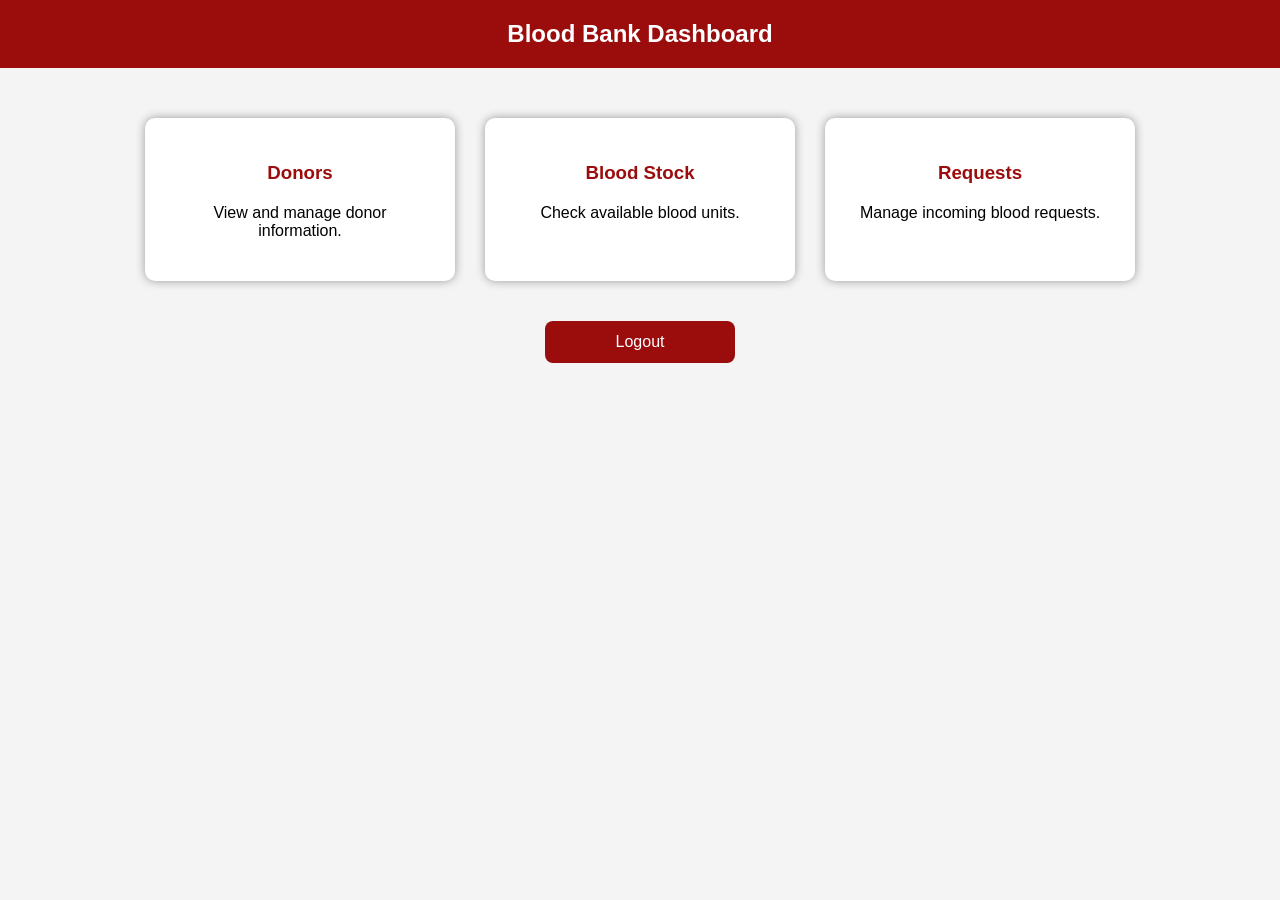
<file: dashboard.html>
<!DOCTYPE html>
<html>
<head>
    <title>Blood Bank Dashboard</title>

    <style>
        body { margin: 0; padding: 0; font-family: Arial; background: #f4f4f4; }

        .header {
            background: #9b0c0c; padding: 20px; color: white;
            text-align: center; font-size: 24px; font-weight: bold;
        }

        .card-container {
            display: flex; justify-content: center; margin-top: 50px;
            gap: 30px; flex-wrap: wrap;
        }

        .card {
            background: white; width: 260px; padding: 25px; border-radius: 10px;
            box-shadow: 0px 0px 10px #999; text-align: center;
        }

        .card h3 { color: #9b0c0c; margin-bottom: 20px; }
        .logout-btn {
            display: block; text-align: center; background: #9b0c0c; color: #fff;
            margin: 40px auto; padding: 12px 25px; width: 140px;
            border-radius: 8px; text-decoration: none; font-size: 16px;
        }
        .logout-btn:hover { background: #7a0808; }
    </style>
</head>

<body>

    <div class="header">Blood Bank Dashboard</div>

    <div class="card-container">

        <div class="card">
            <h3>Donors</h3>
            <p>View and manage donor information.</p>
        </div>

        <div class="card">
            <h3>Blood Stock</h3>
            <p>Check available blood units.</p>
        </div>

        <div class="card">
            <h3>Requests</h3>
            <p>Manage incoming blood requests.</p>
        </div>

    </div>

    <a class="logout-btn" href="login.html">Logout</a>

</body>
</html>
</file>
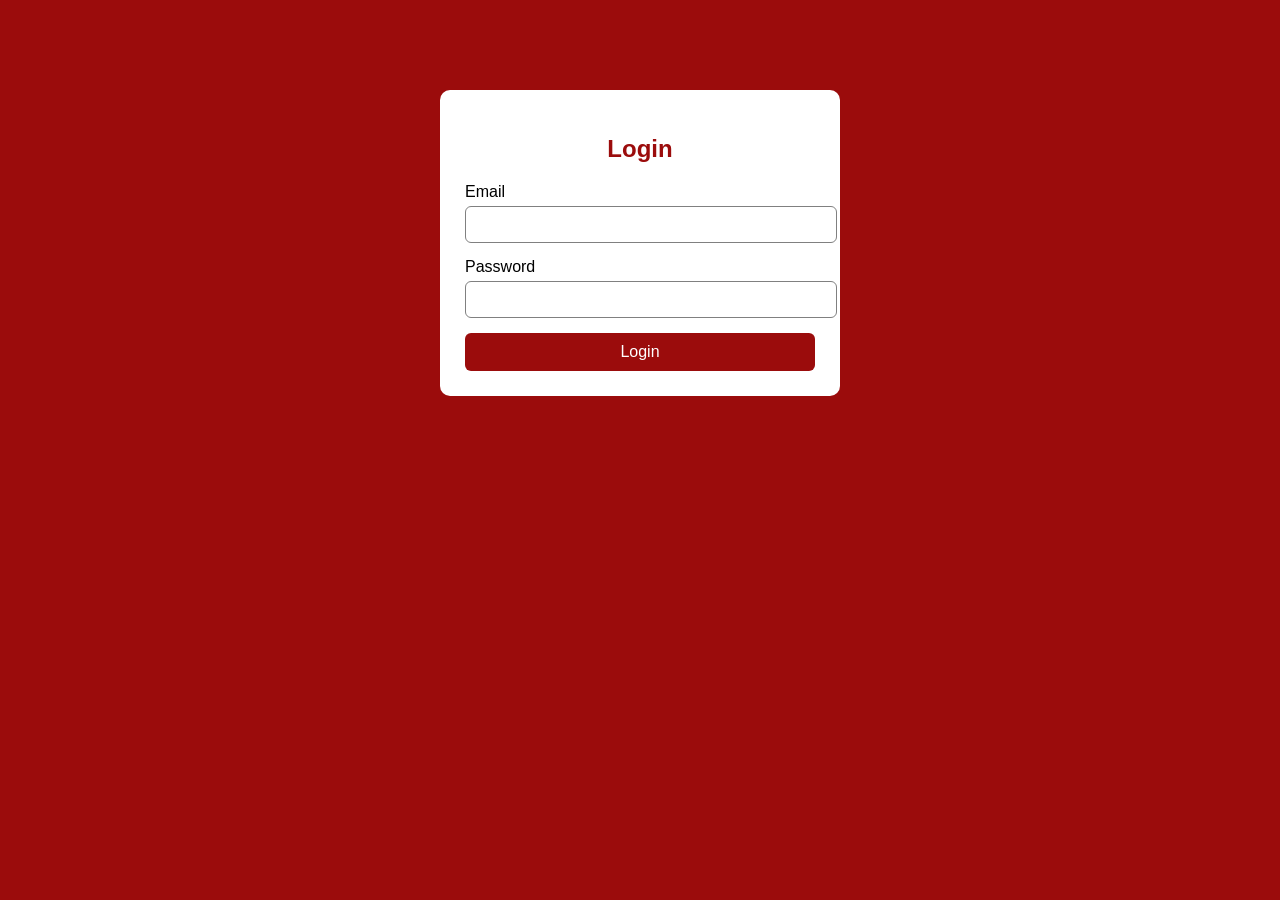
<file: login.html>
<!DOCTYPE html>
<html>
<head>
    <title>Login</title>

    <style>
        body { background:#9b0c0c; margin:0; font-family:Arial; }
        .container {
            width:350px; background:white; padding:25px;
            border-radius:10px; margin:90px auto;
        }
        h2 { text-align:center; color:#9b0c0c; }
        input{
            width:100%; padding:10px; margin-top:5px;
            margin-bottom:15px; border-radius:6px; border:1px solid gray;
        }
        button{
            width:100%; padding:10px; background:#9b0c0c;
            border:none; color:white; font-size:16px;
            border-radius:6px; cursor:pointer;
        }
    </style>
</head>

<body>

    <div class="container">

        <h2>Login</h2>

        <label>Email</label>
        <input type="email" id="email">

        <label>Password</label>
        <input type="password" id="password">

        <button onclick="login()">Login</button>

    </div>

    <script>
        function login(){
            let email = document.getElementById("email").value;
            let password = document.getElementById("password").value;

            alert("Login Attempt\nEmail: "+email+"\nPassword: "+password);
        }
    </script>

</body>
</html>
</file>
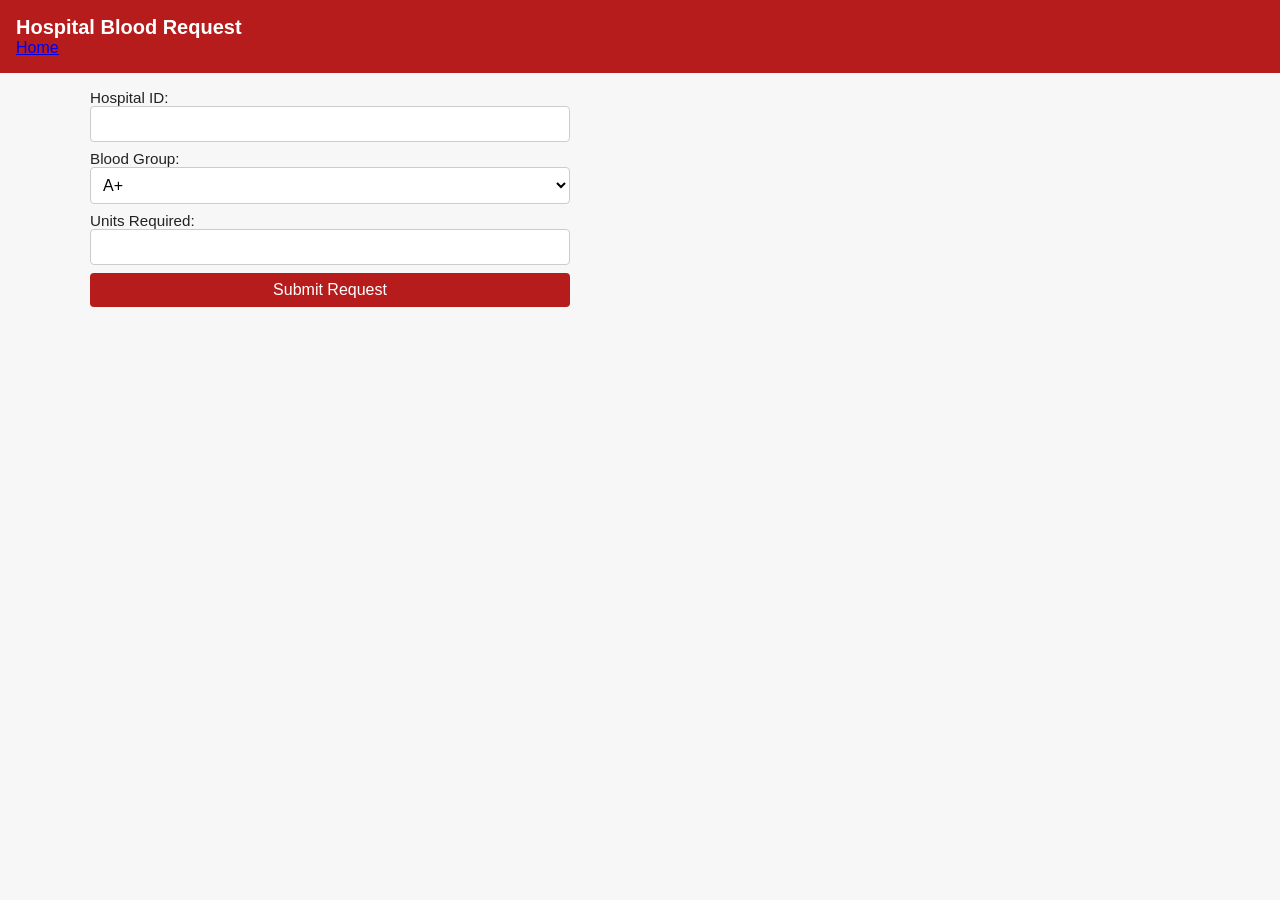
<file: frontend/admindashboard.html>
<!doctype html>
<html lang="en">
<head>
<meta charset="utf-8" />
<meta name="viewport" content="width=device-width,initial-scale=1" />
<title>Request Blood</title>
<link rel="stylesheet" href="css/styles.css" />
</head>
<body>
<header>
<h1>Hospital Blood Request</h1>
<a href="index.html">Home</a>
</header>


<main>
<form id="requestForm">
<label>Hospital ID: <input type="text" name="hospitalId" required></label>
<label>Blood Group:
<select name="bloodGroup">
<option>A+</option>
<option>A-</option>
<option>B+</option>
<option>B-</option>
<option>AB+</option>
<option>AB-</option>
<option>O+</option>
<option>O-</option>
</select>
</label>
<label>Units Required: <input type="number" name="unitsRequired" min="1" required></label>
<button type="submit">Submit Request</button>
</form>
<div id="req-msg"></div>
</main>


<script src="js/main.js"></script>
</body>
</html>
</file>
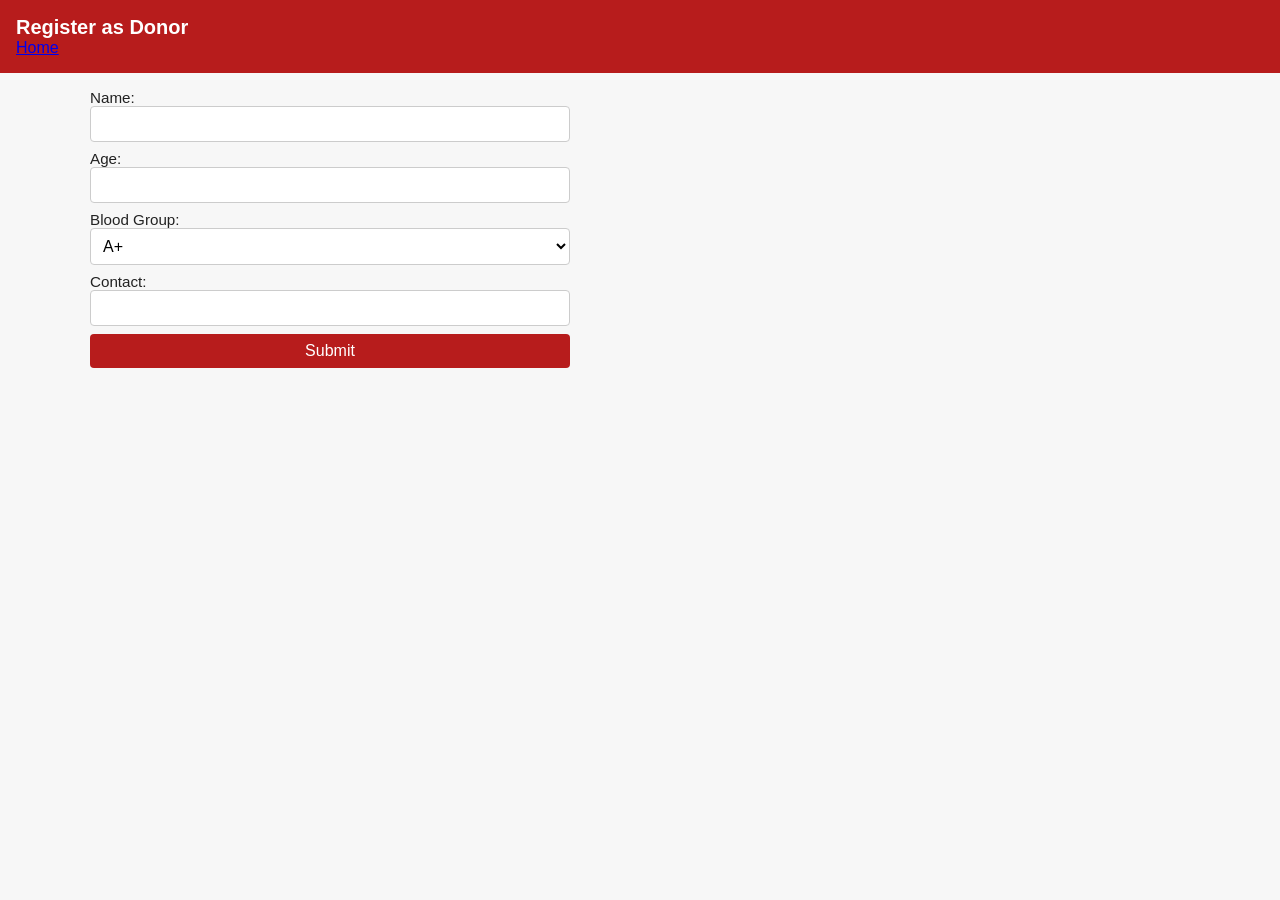
<file: frontend/donorregistration.html>
<!doctype html>
<html lang="en">
<head>
<meta charset="utf-8" />
<meta name="viewport" content="width=device-width,initial-scale=1" />
<title>Donor Registration</title>
<link rel="stylesheet" href="css/styles.css" />
</head>
<body>
<header>
<h1>Register as Donor</h1>
<a href="index.html">Home</a>
</header>


<main>
<form id="donorForm">
<label>Name: <input type="text" name="name" required></label>
<label>Age: <input type="number" name="age" min="18" max="65" required></label>
<label>Blood Group:
<select name="bloodGroup">
<option>A+</option>
<option>A-</option>
<option>B+</option>
<option>B-</option>
<option>AB+</option>
<option>AB-</option>
<option>O+</option>
<option>O-</option>
</select>
</label>
<label>Contact: <input type="text" name="contact" required></label>
<button type="submit">Submit</button>
</form>
<div id="msg"></div>
</main>


<script src="js/main.js"></script>
</body>
</html>
</file>
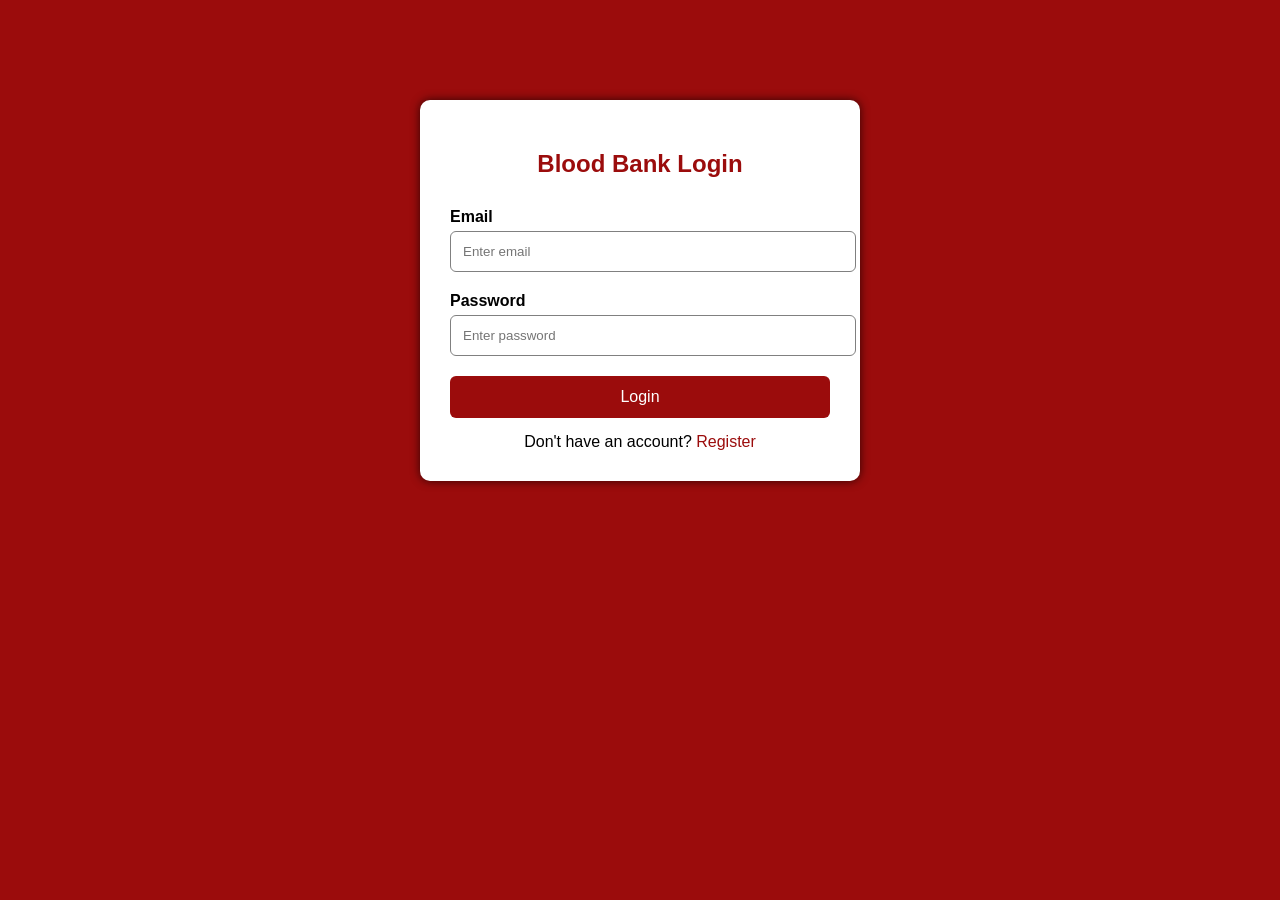
<file: frontend/login.html>
<!DOCTYPE html>
<html>
<head>
    <title>Blood Bank Login</title>

    <style>
        body {
            margin: 0;
            padding: 0;
            font-family: Arial;
            background: #9b0c0c;
        }

        .container {
            width: 380px;
            background: #fff;
            padding: 30px;
            border-radius: 10px;
            margin: 100px auto;
            box-shadow: 0px 0px 10px #310404;
        }

        h2 {
            text-align: center;
            color: #9b0c0c;
            margin-bottom: 30px;
        }

        label {
            font-weight: bold;
        }

        input {
            width: 100%;
            padding: 12px;
            margin-top: 5px;
            margin-bottom: 20px;
            border-radius: 6px;
            border: 1px solid gray;
        }

        button {
            width: 100%;
            padding: 12px;
            border-radius: 6px;
            background: #9b0c0c;
            color: white;
            font-size: 16px;
            border: none;
            cursor: pointer;
        }

        button:hover {
            background: #7a0808;
        }

        .footer {
            text-align: center;
            margin-top: 15px;
        }

        .footer a {
            color: #9b0c0c;
            text-decoration: none;
        }
    </style>

</head>

<body>

    <div class="container">
        <h2>Blood Bank Login</h2>

        <form>

            <label>Email</label>
            <input type="email" placeholder="Enter email">

            <label>Password</label>
            <input type="password" placeholder="Enter password">

            <button type="submit">Login</button>

        </form>

        <div class="footer">
            Don't have an account?
            <a href="#">Register</a>
        </div>
    </div>

</body>

</html>
</file>
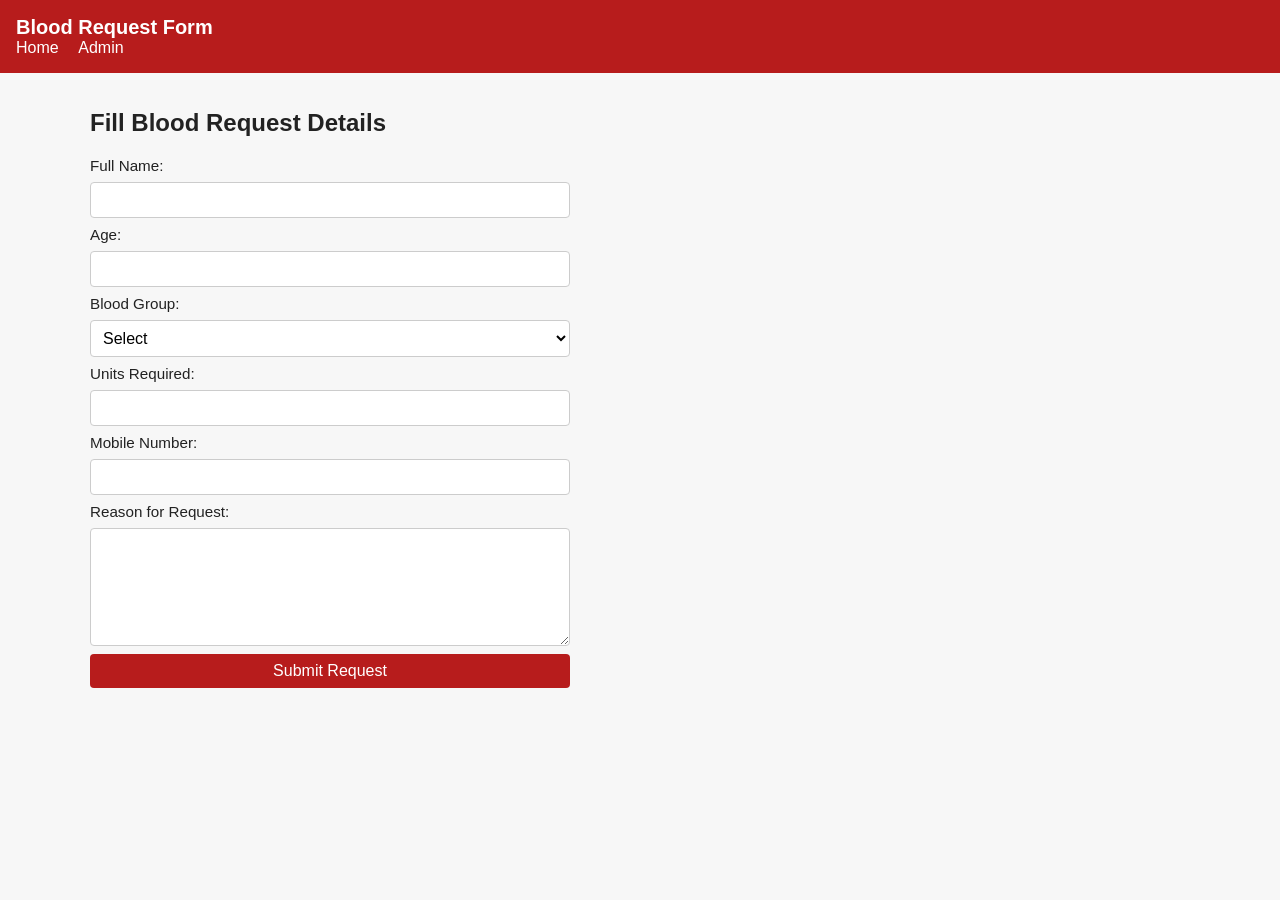
<file: frontend/requestblood.html>
<!DOCTYPE html>
<html lang="en">
<head>
    <meta charset="UTF-8" />
    <meta name="viewport" content="width=device-width, initial-scale=1.0" />
    <title>Request Blood</title>
    <link rel="stylesheet" href="css/styles.css" />
</head>

<body>

<header>
    <h1>Blood Request Form</h1>
    <nav>
        <a href="index.html">Home</a>
        <a href="admindashboard.html">Admin</a>
    </nav>
</header>

<main>
    <section class="form-section">
        <h2>Fill Blood Request Details</h2>

        <form id="requestForm">

            <label>Full Name:</label>
            <input type="text" id="fullname" required />

            <label>Age:</label>
            <input type="number" id="age" min="1" required />

            <label>Blood Group:</label>
            <select id="bloodGroup" required>
                <option value="">Select</option>
                <option value="A+">A+</option>
                <option value="A-">A-</option>
                <option value="B+">B+</option>
                <option value="B-">B-</option>
                <option value="O+">O+</option>
                <option value="O-">O-</option>
                <option value="AB+">AB+</option>
                <option value="AB-">AB-</option>
            </select>

            <label>Units Required:</label>
            <input type="number" id="units" min="1" required />

            <label>Mobile Number:</label>
            <input type="text" id="mobile" required />

            <label>Reason for Request:</label>
            <textarea id="reason" required></textarea>

            <button type="submit">Submit Request</button>
        </form>

        <p id="responseMessage"></p>
    </section>
</main>

<script>
document.getElementById("requestForm").addEventListener("submit", async function (event) {
    event.preventDefault();

    const data = {
        fullname: document.getElementById("fullname").value,
        age: document.getElementById("age").value,
        bloodGroup: document.getElementById("bloodGroup").value,
        units: document.getElementById("units").value,
        mobile: document.getElementById("mobile").value,
        reason: document.getElementById("reason").value
    };

    try {
        const response = await fetch("http://127.0.0.1:5000/request-blood", {
            method: "POST",
            headers: { "Content-Type": "application/json" },
            body: JSON.stringify(data)
        });

        const result = await response.json();
        document.getElementById("responseMessage").textContent = result.message;
        document.getElementById("responseMessage").style.color = "green";

        document.getElementById("requestForm").reset();
    }
    catch (error) {
        document.getElementById("responseMessage").textContent = "Error sending request!";
        document.getElementById("responseMessage").style.color = "red";
    }
});
</script>

</body>
</html>
</file>
<file: frontend/css/styles.css>
/* Base layout */
body{
  font-family: Arial, Helvetica, sans-serif;
  margin: 0;
  padding: 0;
  background: #f7f7f7;
  color: #222;
}

header{
  background: #b71c1c;
  color: white;
  padding: 1rem;
}

header h1{
  margin: 0;
  font-size: 1.25rem;
}

nav a{
  color: white;
  margin-right: 1rem;
  text-decoration: none;
}

main{
  padding: 1rem;
  max-width: 1100px;
  margin: 0 auto;
}

/* Forms */
form{
  display: flex;
  flex-direction: column;
  gap: .5rem;
  max-width: 480px;
}

label{
  display: flex;
  flex-direction: column;
  font-size: .95rem;
}

input[type="text"],
input[type="number"],
select,
textarea{
  padding: .5rem;
  border: 1px solid #ccc;
  border-radius: 4px;
  font-size: 1rem;
  background: white;
}

textarea{ min-height: 100px; resize: vertical; }

/* Buttons */
button{
  padding: .5rem 1rem;
  border: none;
  background: #b71c1c;
  color: white;
  border-radius: 4px;
  cursor: pointer;
  font-size: 1rem;
}

button.secondary{
  background: #777;
}

button:disabled{
  opacity: .6;
  cursor: not-allowed;
}

/* Cards / lists */
.card{
  background: white;
  border: 1px solid #e0e0e0;
  border-radius: 6px;
  padding: 1rem;
  box-shadow: 0 1px 2px rgba(0,0,0,0.03);
}

.inventory-list{ display: grid; gap: .5rem; grid-template-columns: repeat(auto-fit,minmax(220px,1fr)); }

/* Utilities */
.muted{ color: #666; font-size: .9rem; }
.small{ font-size: .85rem; }

@media (max-width: 600px){
  main{ padding: .75rem; }
  header h1{ font-size: 1rem; }
}
</file>
